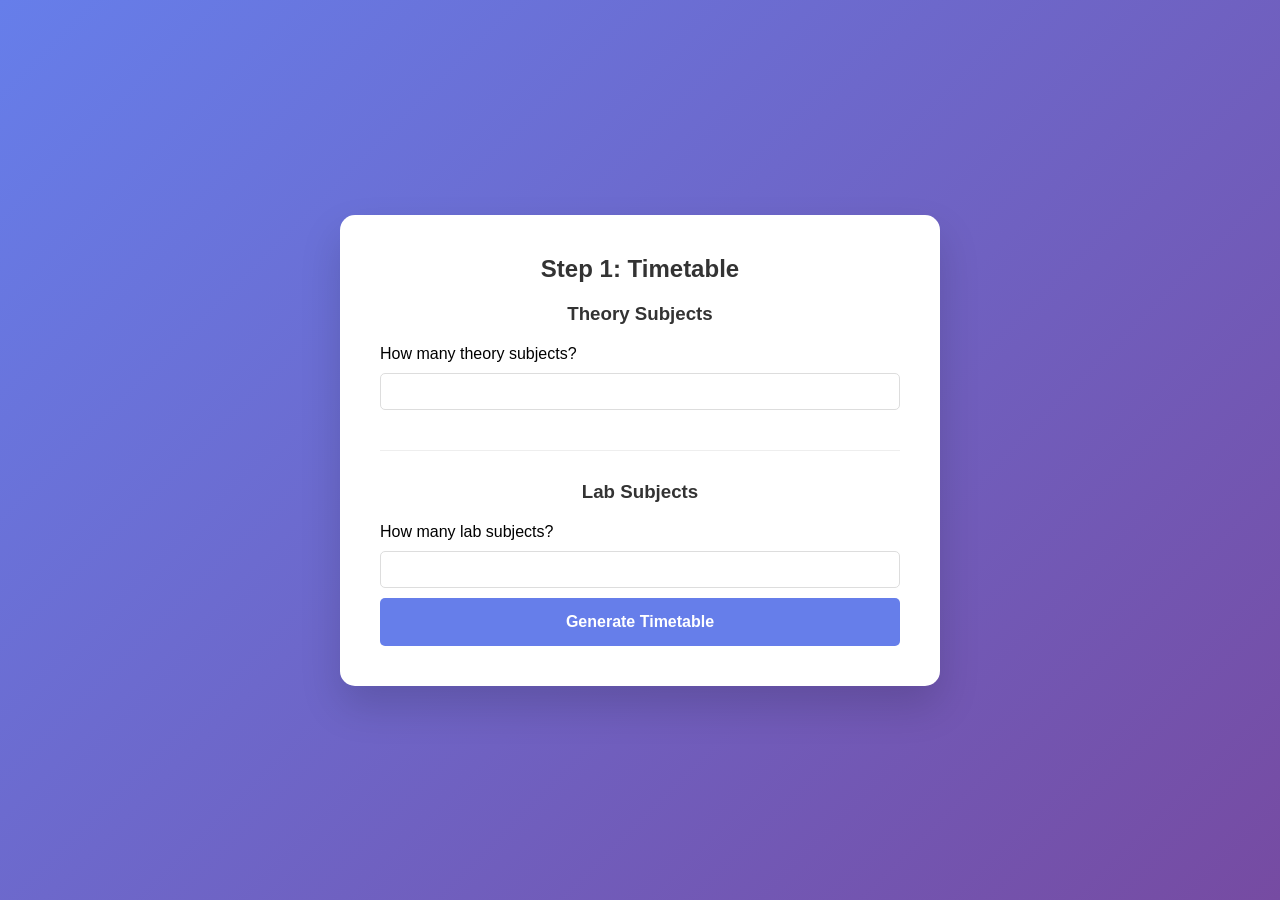
<file: templates/index.html>
<!DOCTYPE html>
<html lang="en">
<head>
    <meta charset="UTF-8">
    <title>Timetable Generator</title>
    <meta name="viewport" content="width=device-width,initial-scale=1.0">
    <style>
        /* Your existing CSS styling */
        * { margin: 0; padding: 0; box-sizing: border-box; font-family: "Segoe UI", sans-serif; }
        body { background: linear-gradient(135deg, #667eea, #764ba2); min-height: 100vh; display: flex; justify-content: center; align-items: center; padding: 20px; }
        .card { background: #ffffff; padding: 40px; border-radius: 15px; box-shadow: 0 20px 40px rgba(0,0,0,0.15); width: 100%; max-width: 600px; }
        h2, h3 { color: #333; margin-bottom: 20px; text-align: center; }
        input { width: 100%; padding: 10px; margin: 10px 0; border: 1px solid #ddd; border-radius: 5px; }
        .btn-generate { width: 100%; padding: 15px; background: #667eea; color: white; border: none; border-radius: 5px; cursor: pointer; font-size: 16px; font-weight: bold; transition: 0.3s; }
        .btn-generate:hover { background: #764ba2; }
        hr { margin: 30px 0; border: 0; border-top: 1px solid #eee; }
    </style>
</head>
<body>

    <div class="card">
        <h2>Step 1: Timetable </h2>

        <form method="POST">
            <section>
                <h3>Theory Subjects</h3>
                <label>How many theory subjects?</label>
                <input type="number" name="num_theory" id="num_theory" required min="0">
                <div id="theory_section"></div>
            </section>

            <hr>

            <section>
                <h3>Lab Subjects</h3>
                <label>How many lab subjects?</label>
                <input type="number" name="num_lab" id="num_lab" required min="0">
                <div id="lab_section"></div>
            </section>

            <button type="submit" class="btn-generate">Generate Timetable</button>
        </form>
    </div>

    <script>
        // Logic to generate input fields dynamically
        document.getElementById("num_theory").addEventListener("input", function(){
            let count = this.value;
            let container = document.getElementById("theory_section");
            container.innerHTML = "";
            for(let i=0; i<count; i++){
                container.innerHTML += `
                    <div style="border-left: 3px solid #667eea; padding-left: 10px; margin-bottom: 10px;">
                        <strong>Theory ${i+1}</strong>
                        <input type="text" name="name_${i}" placeholder="Subject Name (e.g., OOSE)" required>
                        <input type="number" name="hours_${i}" placeholder="Total Hours (e.g., 4)" required>
                    </div>
                `;
            }
        });

        document.getElementById("num_lab").addEventListener("input", function(){
            let count = this.value;
            let container = document.getElementById("lab_section");
            container.innerHTML = "";
            for(let i=0; i<count; i++){
                container.innerHTML += `
                    <div style="border-left: 3px solid #764ba2; padding-left: 10px; margin-bottom: 10px;">
                        <strong>Lab ${i+1}</strong>
                        <input type="text" name="lab_name_${i}" placeholder="Lab Name (e.g., Networks Lab)" required>
                        <input type="number" name="lab_hours_${i}" placeholder="Total Hours (e.g., 2)" required>
                    </div>
                `;
            }
        });
    </script>
    
</body>

</html>
</file>
